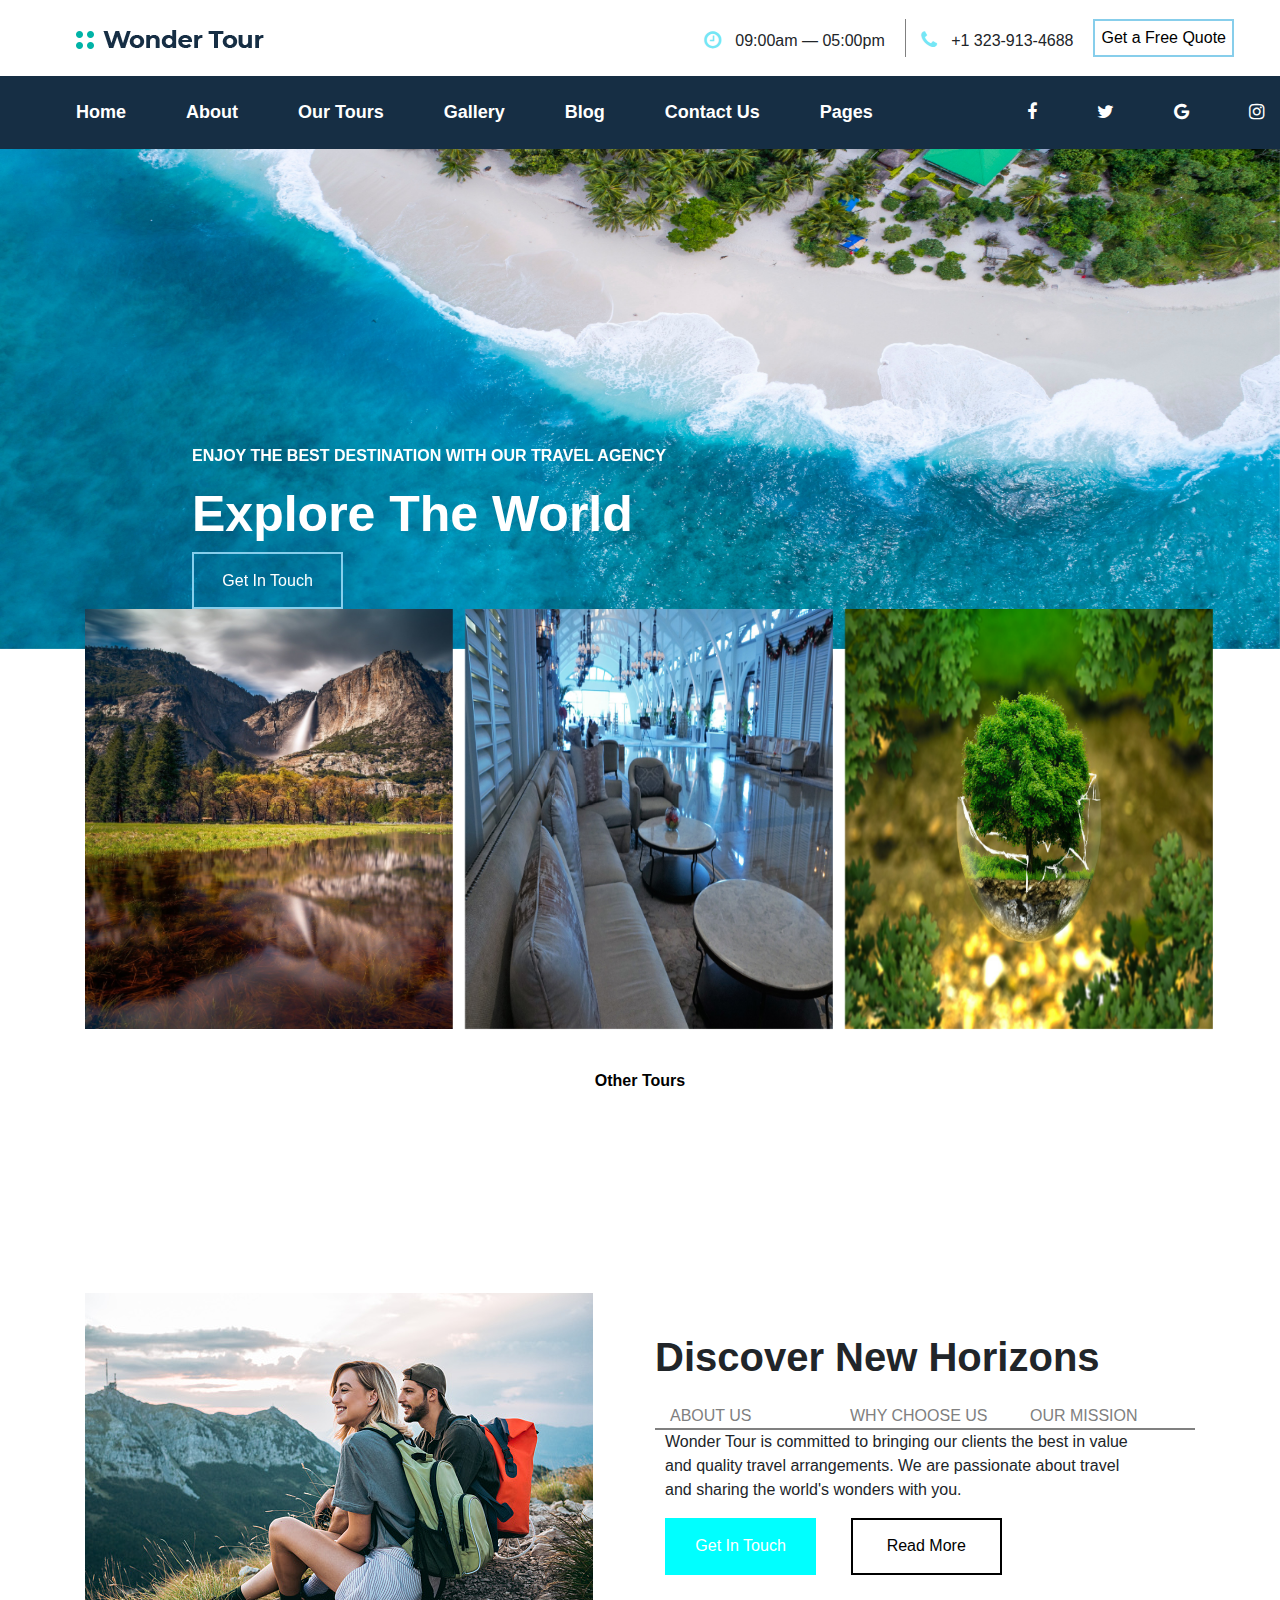
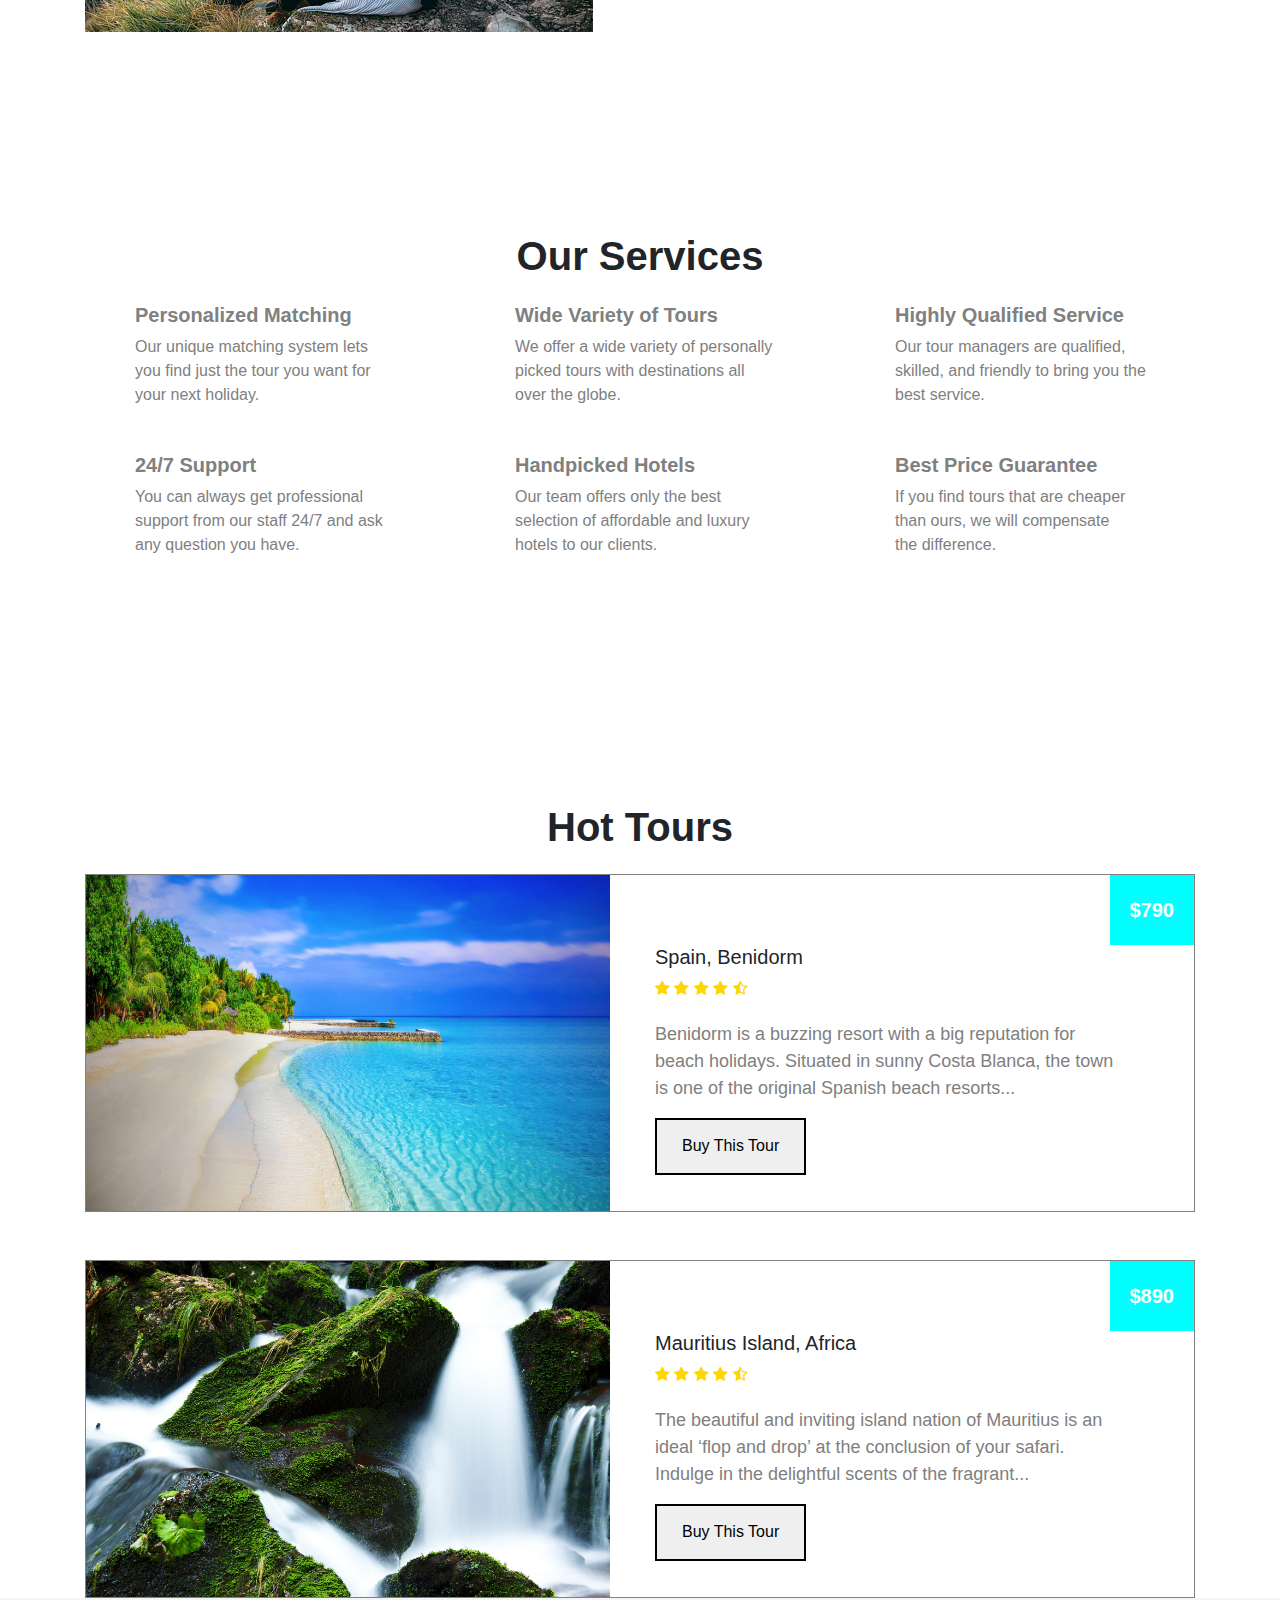
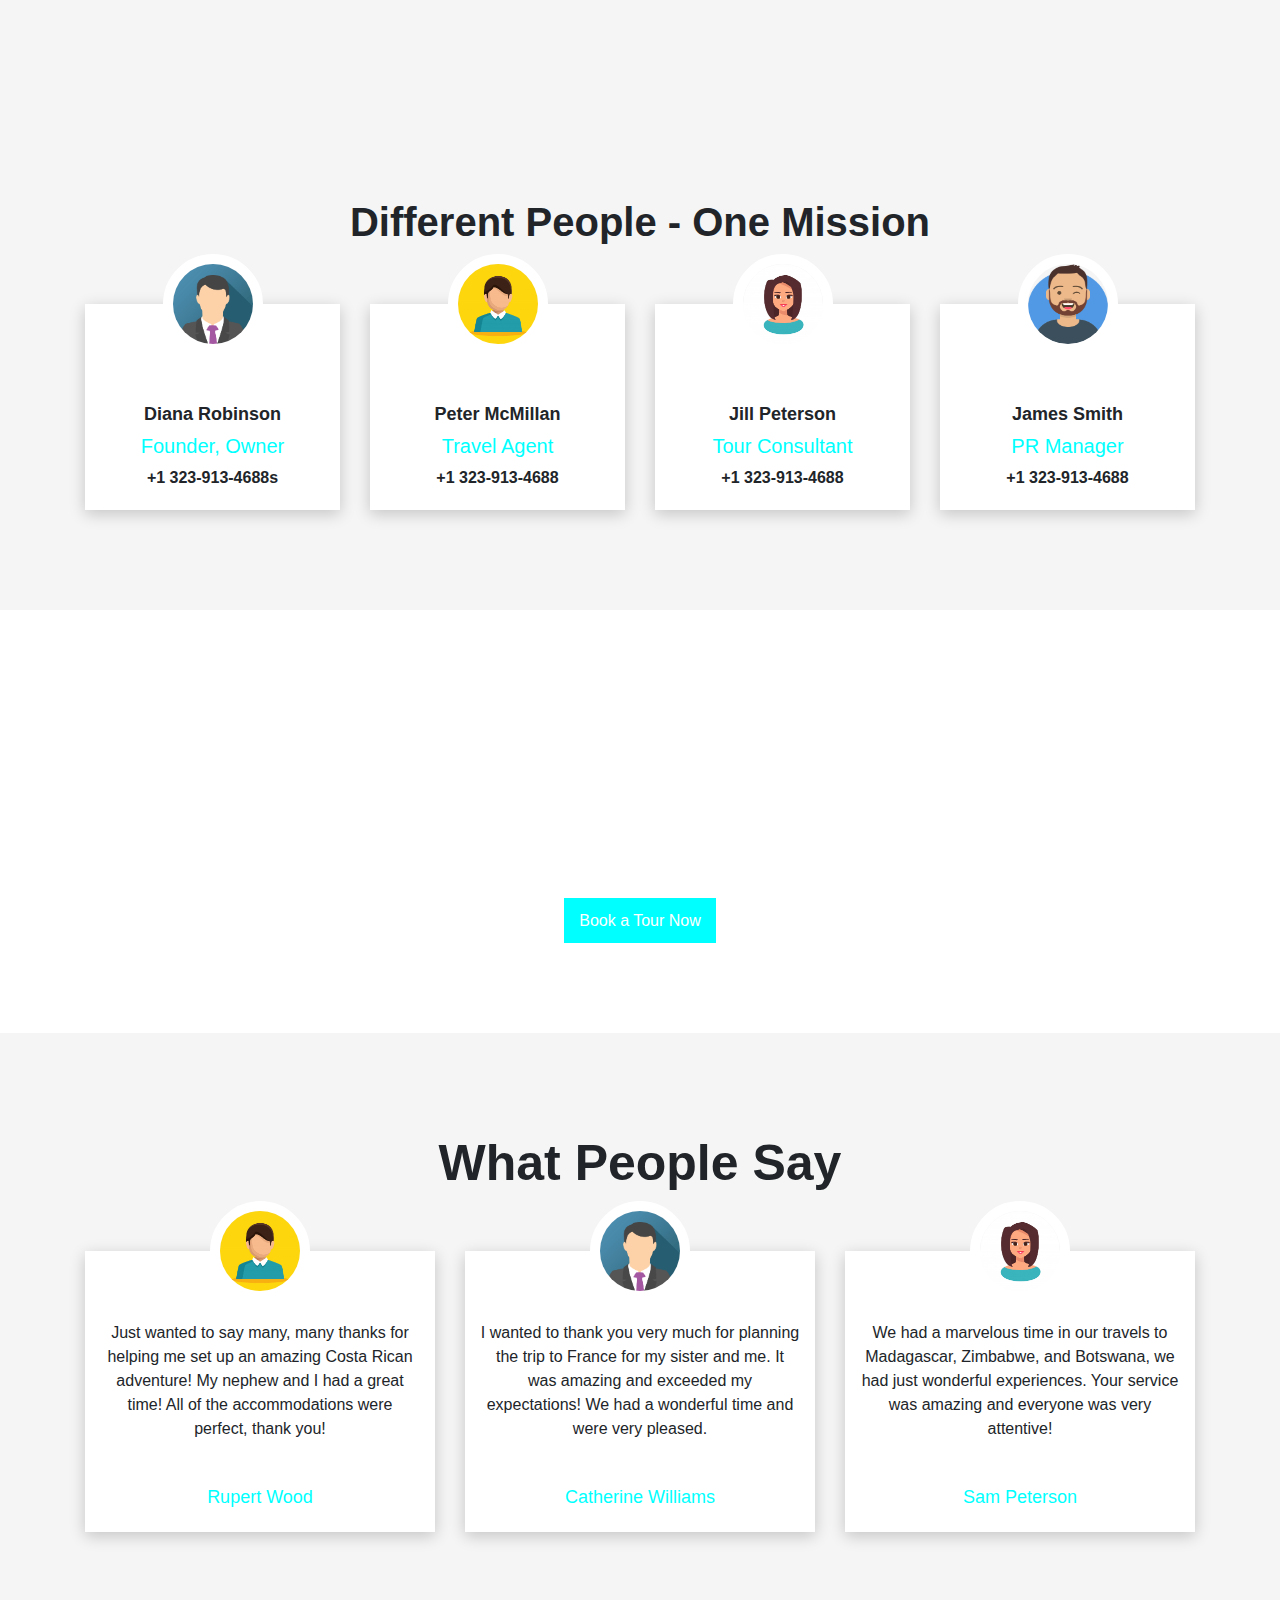
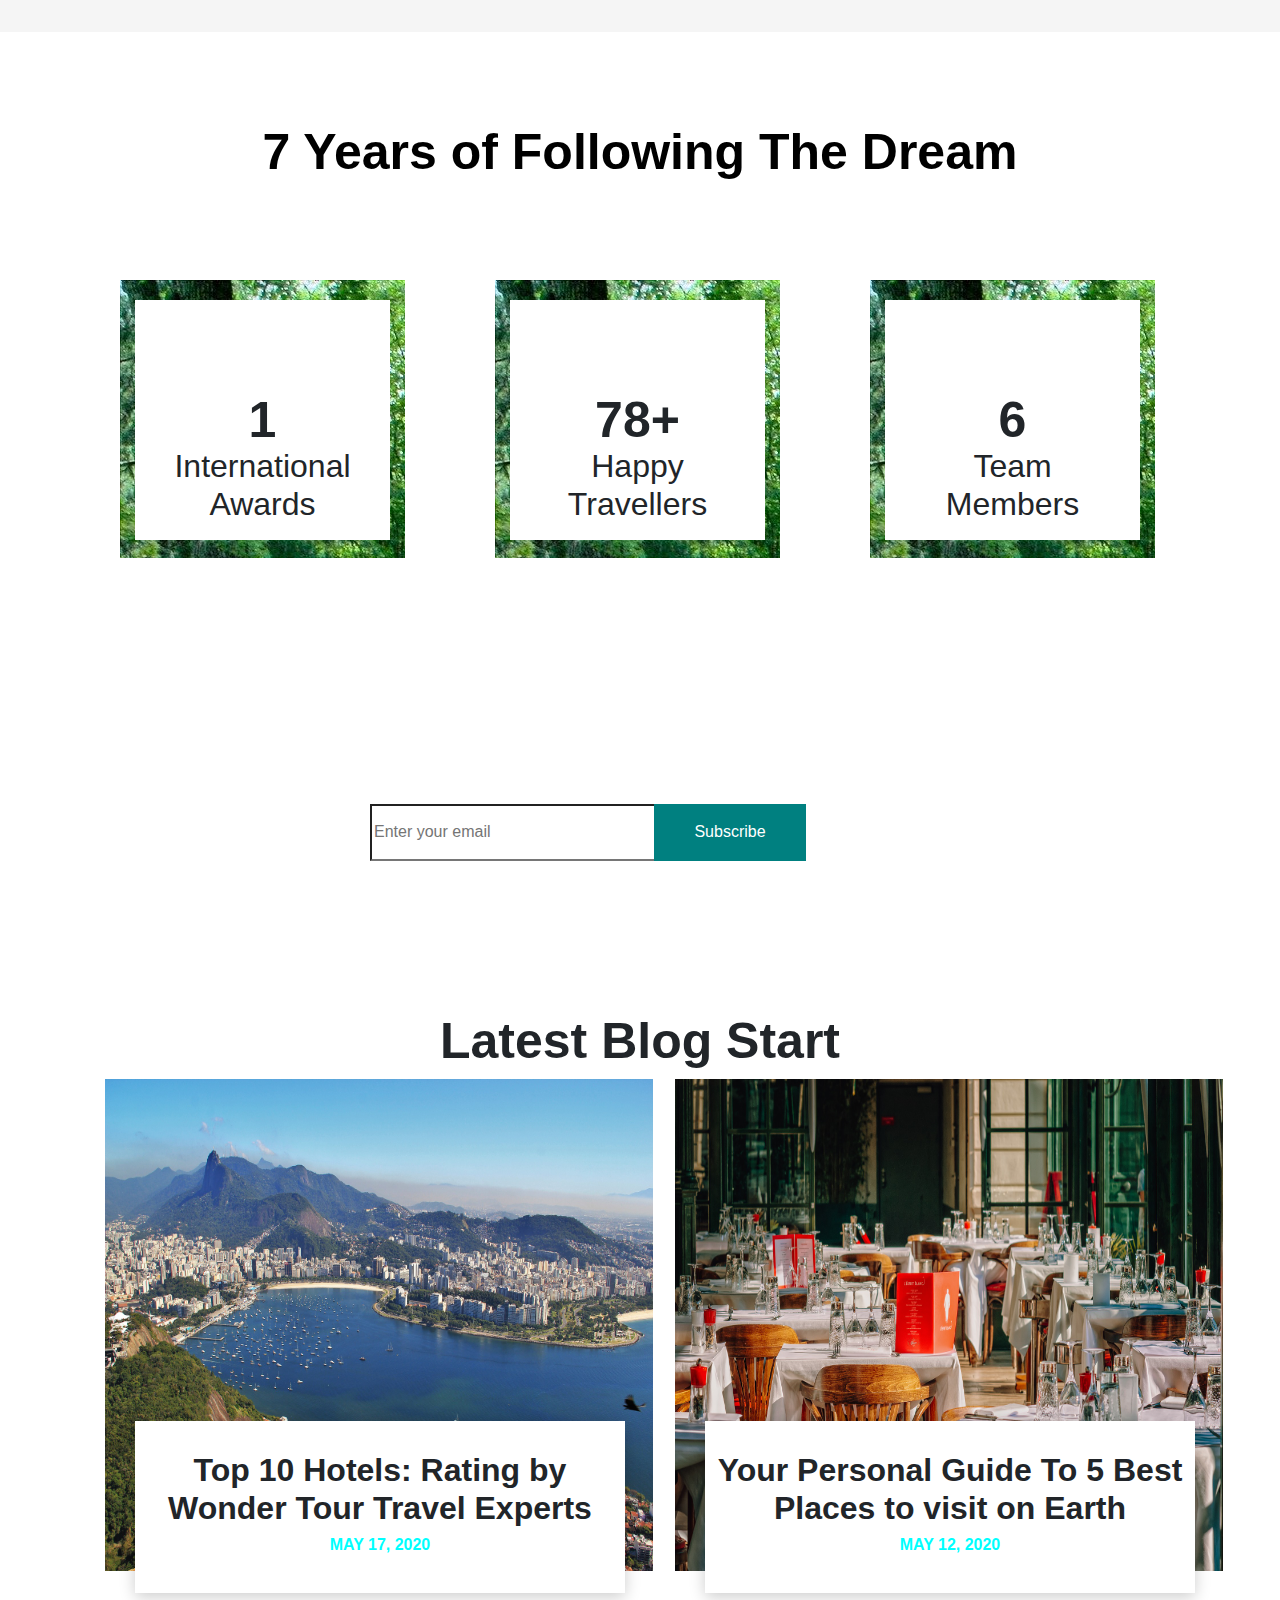
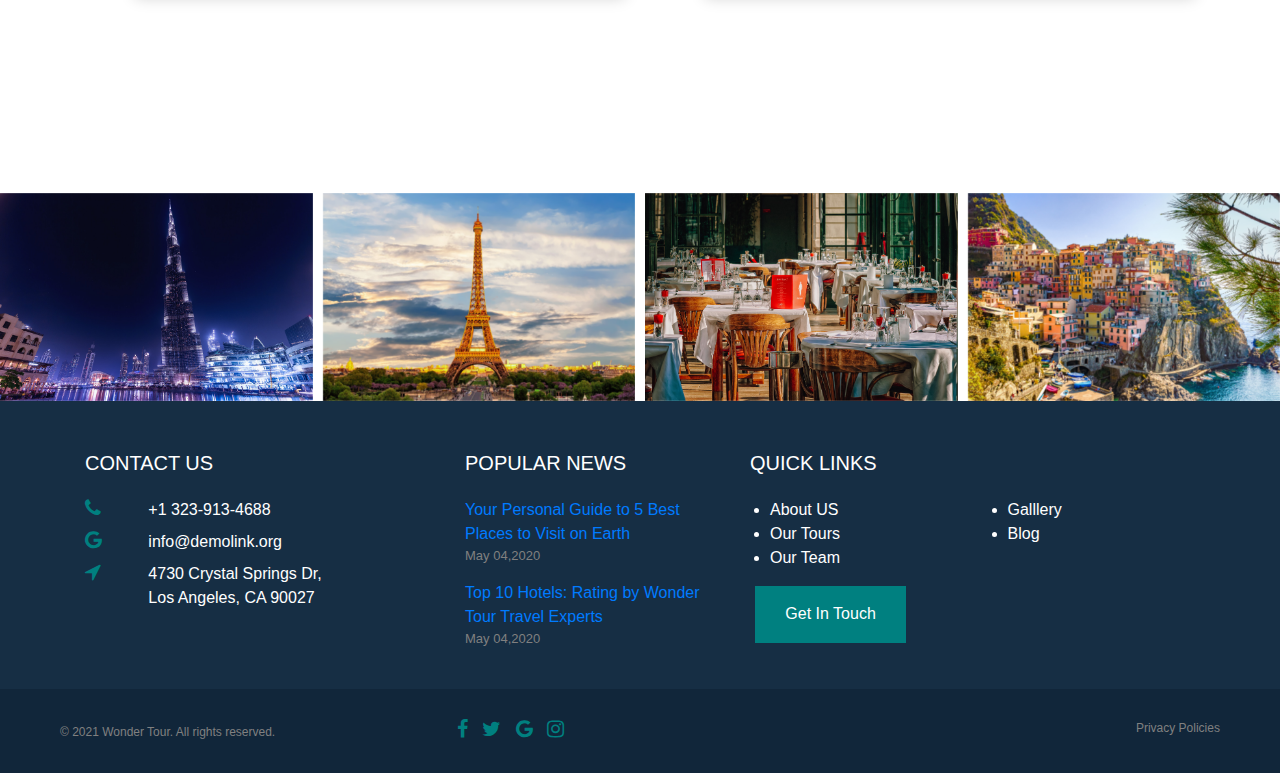
<file: index.html>
<!DOCTYPE html>
    <html>
        <head>
            <title>An Expedition Booking Site Template</title>
            <meta charset="utf-8">
            <meta name="viewport" content="width=device-width, initial-scale=1">
            <link rel="stylesheet" href="./style.css">
            <link rel="stylesheet" href="https://cdnjs.cloudflare.com/ajax/libs/font-awesome/4.7.0/css/font-awesome.min.css">
            <link rel="stylesheet" href="https://maxcdn.bootstrapcdn.com/bootstrap/4.5.2/css/bootstrap.min.css">
            <link rel="stylesheet" href="./owl.carousel.css">
            <link rel="stylesheet" href="./owl.theme.default.min.css">

        </head>
        <body>
            <!--panel start-->
            <section class="panel">
                <nav class="navbar navbar-expand-lg">
                    <a class="navbar-brand" href="index.html"><img src="./logo-default.-188x19.png" alt=""></a>
                    <div class="collapse navbar-collapse" id="navbarSupportedContent">
                    <ul class="navbar-nav ml-auto account">
                        <li class="nav-item" style="border-right: 1px solid gray;">
                            <i class="fa fa-clock-o"></i> 
                            <b>09:00am — 05:00pm</b> 
                        </li>
                        <li class="nav-item" style="padding-left: 5px;">
                            <i class="fa fa-phone"></i>
                           <b>+1 323-913-4688</b>
                        </li>
                        <li class="nav-item">
                            <button>Get a Free Quote</button>
                        </li>
                    </ul>   
                    </div>
                </nav>
            </section>
            <!--panel end-->

            <!--Sight header start-->
            <section class="header">
                <nav class="navbar navbar-expand-lg" id="navbar_top">
                    <div class="collapse navbar-collapse" id="header">
                        <ul class="navbar-nav  top">
                            <li class="nav-item">
                                <a href="index.html">Home</a>
                            </li>
                            <li class="nav-item">
                                <a href="./about.html">About</a>
                            </li>
                            <li class="nav-item">
                                <a href="our-tours.html">Our Tours</a>
                            </li>
                            <li class="nav-item">
                                <a href="#">Gallery</a>
                            </li>
                            <li class="nav-item">
                                <a href="#">Blog</a>
                            </li>
                            <li class="nav-item">
                                <a href="contact.html">Contact Us</a>
                            </li>
                            <li class="nav-item">
                                <a href="#">Pages</a>
                            </li>
                        </ul>
                    </div>
                    <div class="collapse navbar-collapse" id="header">
                        <ul class="navbar-nav ml-auto">
                            <li class="nav-item">
                                <a href="#"><i class="fa fa-facebook"></i></a>
                            </li>
                            <li class="nav-item">
                                <a href="#"><i class="fa fa-twitter"></i></a>
                            </li>
                            <li class="nav-item">
                                <a href="#"><i class="fa fa-google"></i></a>
                            </li>
                            <li class="nav-item">
                                <a href="#"><i class="fa fa-instagram"></i></a>
                            </li>
                        </ul>
                    </div>
                </nav>
            </section>
            <!--Sight header end-->

            <!--Slider start-->
            <section class="slider">      
            <div id="carouselExampleSlidesOnly" class="carousel slide" data-ride="carousel">
            <div class="carousel-inner">
                <div class="carousel-item active">
                    <img class="d-block w-100 " src="./shifaaz-shamoon-Rl9l9mL6Pvs-unsplash.jpg" alt="First slide">
                    <div class="carousel-caption" style="text-align: justify;">
                        <p>Enjoy The Best Destination With Our Travel Agency</p>
                        <h1>Explore The World</h1>
                        <button>Get In Touch</button>
                    </div>
                </div>
                <div class="carousel-item">
                  <img class="d-block w-100" src="./whitsunday-island-796006_1920.jpg" alt="Second Slide">
                    <div class="carousel-caption" style="text-align: justify;">
                    <p>build your next holiday trip with us</p>
                    <h1>Create Your Tour</h1>
                    <button>Get In Touch</button>
                    </div>
                </div>
                <div class="carousel-item">
                    <img class="d-block w-100" src="./quino-al-mBQIfKlvowM-unsplash.jpg" alt="Third Slide">
                    <div class="carousel-caption"style="text-align: justify;">
                        <p>a team of proffesional travel experts</p>
                        <h1>Trust Our Experience</h1>
                        <button>Get In Touch</button>
                    </div>
                </div>
            </div>
            </div>
            </section>
            <!--Slider end-->

            <!--image section start-->
            <section class="image">
                <div class="container">
                        <div class="row justify-content-center">
                        <div class="col-sm-12 col-md-4">
                              <a href="#"><img src="./water-3271579_1920.jpg" alt="" width="368" height="420"></a>
                        </div>
                        <div class="col-sm-12 col-md-4">
                              <a href="#"><img src="./within-3141442_1920.jpg" alt="" width="368" height="420"></a>
                        </div>
                        <div class="col-sm-4 col-md-4">
                              <a href="#"><img src="./environmental-protection-326923_1920.jpg" alt="" width="368" height="420"></a>                               
                        </div>
                        <div class="col-sm-12 col-md-12" style="text-align: center; font-weight: bold;">
                            <a href="#">Other Tours</a>
                        </div>
                        </div>
                </div>
            </section>
            <!--image section end-->

            <!--about us start-->
            <section class="about">
                <div class="container">
                    <div class="row">
                        <div class="col-sm-12 col-md-6">
                            <img src="./istockphoto-1303995517-170667a.jpg" alt="bg" style="width: 556; height: 382;">
                        </div>
                        <div class="col-sm-12 col-md-6">
                            <h1>Discover New Horizons</h1>
                            <div class="container">
                                <div class="row" style="border-bottom: 2px solid gray;">
                                    <div class="col-sm-4 col-md-4">
                                        <span>ABOUT US</span>
                                    </div>
                                    <div class="col-sm-4 col-md-4">
                                        <span>WHY CHOOSE US</span>
                                    </div>
                                    <div class="col-sm-4 col-md-4">
                                        <span>OUR MISSION</span>
                                    </div>   
                                </div>
                                <div class="row">
                                    <div class="col-sm-12 col-md-12">
                                        <div class="col-sm-12 col-md-12">
                                            <p>Wonder Tour is committed to bringing our clients the best in value and quality travel arrangements. We are passionate about travel and sharing the world's wonders with you.</p>
                                        </div>
                                        <div class="col-sm-12 col-md-12">
                                            <button class="get">Get In Touch</button>
                                            <button class="more">Read More</button>
                                        </div>
                                    </div>
                                </div>
                            </div>
                        </div>
                    </div>
                </div>
            </section>
            <!--About us end-->

            <!--Service Start-->
            <section class="services">
                <div class="container">
                    <h1>Our Services</h1>
                    <div class="row">
                        <div class="col-sm-12 col-md-4 content">
                            <h6>Personalized Matching</h6>
                            <p>Our unique matching system lets <br>you find just the tour you want for <br>your next holiday.</p>
                        </div>
                        <div class="col-sm-12 col-md-4 content">
                            <h6>Wide Variety of Tours</h6>
                            <p>We offer a wide variety of personally<br> picked tours with destinations all <br>over the globe.</p>
                        </div>
                        <div class="col-sm-12 col-md-4 content">
                            <h6>Highly Qualified Service</h6>
                            <p>Our tour managers are qualified, <br>skilled, and friendly to bring you the <br>best service.</p>
                        </div>
                        <div class="col-sm-12 col-md-4 content">
                            <h6>24/7 Support</h6>
                            <p>You can always get professional<br>support from our staff 24/7 and ask <br>any question you have.</p>
                        </div>
                        <div class="col-sm-12 col-md-4 content">
                            <h6>Handpicked Hotels</h6>
                            <p>Our team offers only the best <br>selection of affordable and luxury <br>hotels to our clients.</p>
                        </div>
                        <div class="col-sm-12 col-md-4 content">
                            <h6>Best Price Guarantee</h6>
                            <p>If you find tours that are cheaper <br>than ours, we will compensate <br>the difference.</p>
                        </div>
                    </div>
                </div>
            </section>
            <!--Services end-->

            <!--Hot tours start-->
            <section class="tour">
                <div class="container">
                    <h1>Hot Tours</h1>
                    <div class="container tour-locat">
                        <div class="row">
                            <div class="col-sm-12 col-md-6">
                                <img src="./beach-1824855_1920.jpg" alt="Beach" height="336" width="100%">
                            </div>
                            <div class="col-sm-12 col-md-6">
                                <div class="tour-details">
                                    <div class="row">
                                        <div class="col-sm-12 col-md-12">
                                            <span class="product-price">$790</span>
                                        </div>
                                        <div class="col-sm-12 col-md-12">
                                            <h5>Spain, Benidorm</h5>
                                            <div class="star" style="color: gold;">
                                                <i class="fa fa-star"></i>
                                                <i class="fa fa-star"></i>
                                                <i class="fa fa-star"></i>
                                                <i class="fa fa-star"></i>
                                                <i class="fa fa-star-half-full"></i>
                                            </div>
                                        </div>
                                        <div class="col-sm-12 col-md-12">
                                            <p>Benidorm is a buzzing resort with a big reputation for <br>beach holidays. Situated in sunny Costa Blanca, the town <br>is one of the original Spanish beach resorts...</p>
                                        </div>
                                        <div class="col-sm-12 col-md-12">
                                            <button>Buy This Tour</button>
                                        </div>
                                    </div>
                                    </div>
                                </div>
                            </div>
                    </div>
                    <div class="container tour-locat mt-5">
                        <div class="row">
                            <div class="col-sm-12 col-md-6">
                                <img src="./cascade-21749_1920.jpg" alt="Beach" height="336" width="100%">
                            </div>
                            <div class="col-sm-12 col-md-6">
                                <div class="tour-details">
                                    <div class="row">
                                        <div class="col-sm-12 col-md-12">
                                            <span class="product-price">$890</span>
                                        </div>
                                        <div class="col-sm-12 col-md-12">
                                            <h5>Mauritius Island, Africa</h5>
                                            <div class="star" style="color: gold;">
                                                <i class="fa fa-star"></i>
                                                <i class="fa fa-star"></i>
                                                <i class="fa fa-star"></i>
                                                <i class="fa fa-star"></i>
                                                <i class="fa fa-star-half-full"></i>
                                            </div>
                                        </div>
                                        <div class="col-sm-12 col-md-12">
                                            <p>The beautiful and inviting island nation of Mauritius is an  <br>ideal ‘flop and drop’ at the conclusion of your safari. <br>Indulge in the delightful scents of the fragrant...</p>
                                        </div>
                                        <div class="col-sm-12 col-md-12">
                                            <button>Buy This Tour</button>
                                        </div>
                                    </div>
                                    </div>
                                </div>
                            </div>
                    </div>
                </div>
            </section>
            <!--Hot tours end-->

            <!--testimonial start-->
            <section class="testimonial">
                <div class="container">
                    <h1>Different People - One Mission</h1>
                <div class="row">
                    <div class="col-sm-6 col-md-3">
                        <div class="container id">
                            <img src="./img_avatar.png" alt="">
                            <h6>Diana Robinson</h6>
                            <h5>Founder, Owner</h5>
                            <b>+1 323-913-4688s</b>
                        </div>
                    </div>
                    <div class="col-sm-6 col-md-3">
                        <div class="container id">
                            <img src="./businessman-character-avatar-isolated_24877-60111.jpg" alt="">
                            <h6>Peter McMillan</h6>
                            <h5>Travel Agent</h5>
                            <b>+1 323-913-4688</b>
                        </div>
                    </div>
                    <div class="col-sm-6 col-md-3">
                        <div class="container id">
                            <img src="./smiling-girl-avatar_102172-32.jpg" alt="">
                            <h6>Jill Peterson</h6>
                            <h5>Tour Consultant</h5>
                            <b>+1 323-913-4688</b>
                        </div>
                    </div>
                    <div class="col-sm-6 col-md-3">
                        <div class="container id">
                            <img src="././114-1149878_setting-user-avatar-in-specific-size-without-breaking.png" alt="">
                            <h6>James Smith</h6>
                            <h5>PR Manager</h5>
                            <b>+1 323-913-4688</b>
                        </div>
                    </div>
                </div>
                </div>
            </section>
            <!--testimonial end-->

            <!--Booking Section Start-->
            <div class="background-area fixed-bg-2 pt-90 pb-90">
                <div class="banner-content">
                <div class="container">
                    <div class="row">
                        <div class="col-md-12">
                            <div class="text-content-wrapper text-left">
                                <div class="text-content text-center">
                                    <h1>First-class Impressions</h1>
                                    <h2>are waiting for you</h2>
                                    <p>Our agency offers travelers various tours and excursions with destinations<br>
                                        all over the world. Browse our website to find your dream tour!</p>
                                    <div>
                                        <button>Book a Tour Now</button>	                
                                    </div>
                                </div>
                            </div>
                        </div>
                        </div>
                    </div>
                </div>	 
            </div>
            <!--Booking Section End-->

            <!--Comments start-->
            <section class="comments">
                <div class="container">
                    <h1>What People Say</h1>
                    <div class="row">
                        <div class="col-sm-12 col-md-4">
                            <div class="comment-details">
                                <img src="./businessman-character-avatar-isolated_24877-60111.jpg" alt="">
                                <p>Just wanted to say many, many thanks for helping me set up an amazing Costa Rican adventure! My nephew and I had a great time! All of the accommodations were perfect, thank you!</p>
                                <h6>Rupert Wood</h6>
                            </div>   
                        </div>
                        <div class="col-sm-12 col-md-4">
                            <div class="comment-details">
                                <img src="./img_avatar.png" alt="">
                                <p>I wanted to thank you very much for planning the trip to France for my sister and me. It was amazing and exceeded my expectations! We had a wonderful time and were very pleased.</p>
                                <h6>Catherine Williams</h6>
                            </div>   
                        </div>
                        <div class="col-sm-12 col-md-4">
                            <div class="comment-details">
                                <img src="./smiling-girl-avatar_102172-32.jpg" alt="">
                                <p>We had a marvelous time in our travels to Madagascar, Zimbabwe, and Botswana, we had just wonderful experiences. Your service was amazing and everyone was very attentive!</p>
                                <h6>Sam Peterson</h6>
                            </div>   
                        </div>
                    </div>
                </div>
            </section>
            <!--Comments end-->

            <!--Counter Start-->
            <section class="counter">
                <div class="container">
                    <h1 style="color: black; font-weight: bold; text-align: center;">7 Years of Following The Dream</h1>
                    <div class="row">
                        <div class="col-sm-4 col-md-3 area">
                            <h1><span class="countfect" data-num="12"></span></h1>
                            <h2>International Awards</h2>
                        </div>
                        <div class="col-sm-4 col-md-3 area">
                            <h1><span class="countfect" data-num="500"></span>+</h1>
                            <h2>Happy Travellers</h2>
                        </div>
                        <div class="col-sm-4 col-md-3 area">
                            <h1><span class="countfect" data-num="42"></span></h1>
                            <h2>Team Members</h2>
                        </div>
                    </div>       
                </div>
            </section>
            <!--Counter End-->

            <!--Subscription Start-->
            <section class="subscription">
                <div class="container-fluid">
                    <div class="dtl">
                        <h1>Sign Up For 25% Discount</h1>
                        <p>Want to get an instant discount for your next tour? Leave your email and sign up for our newsletter with 25% off all our offers.</p>
                        <div class="row">
                            <div class="col">
                                <input type="email" placeholder="Enter your email">
                            </div>
                            <div class="col">
                                <button>Subscribe</button>
                            </div>
                        </div>
                    </div>
                </div>
            </section>
            <!--Subscription End-->

            <!--Latest Blog Start-->
            <section class="blog">
                <div class="container">
                    <h1>Latest Blog Start</h1>
                    <div class="row">
                        <div class="col-sm-12 col-md-6">
                            <img src="./views-of-the-sugar-loaf-1141047_1920.jpg" alt="visiting place" width="568" height="492">
                            <div class="text-area">
                                <h2>Top 10 Hotels: Rating by Wonder Tour Travel Experts</h2>
                                <h6>MAY 17, 2020</h6>
                            </div>
                        </div>
                        <div class="col-sm-12 col-md-6">
                            <img src="./restaurant-3597677_1920.jpg" alt="Restaurant" width="568" height="492">
                            <div class="text-area">
                                <h2>Your Personal Guide To 5 Best Places to visit on Earth</h2>
                                <h6>MAY 12, 2020</h6>
                            </div>
                        </div>
                    </div>
                </div>
            </section>
            <!--Latest Blog End-->

            <!--Gallery Section Start-->
           <div class="container-fluid">
               <div class="row">
                <div class="owl-carousel owl-theme">
                    <div class="item"><img src="./burj-khalifa-2212978_1920.jpg"></div>
                    <div class="item"><img src="./eiffel-tower-3349075_1920.jpg"></div>
                    <div class="item"><img src="./restaurant-3597677_1920.jpg"></div>
                    <div class="item"><img src="./italy-4093227_1920.jpg"></div>
                    <div class="item"><img src="./whitsunday-island-796006_1920.jpg"></div>
                    <div class="item"><img src="./italy-4093227_1920.jpg"></div>
                    <div class="item"><img src="./whitsunday-island-796006_1920.jpg"></div>
                </div>
                </div>
           </div>
            <!--Gallery Section End-->

            <!--Sight footer start-->
            <section class="footer">
                <div class="container">
                    <div class="row pb-4">
                        <div class="col-sm-4 col-md-4">

                            <h6>CONTACT US</h6>
                            <div class="row pb-2">
                                <div class="col-sm-2 col-md-2">
                                    <i class="fa fa-phone"></i>
                                </div>
                                <div class="col-sm-10 col-md-10">
                                    +1 323-913-4688
                                </div>
                            </div>
                            <div class="row pb-2">
                                <div class="col-sm-2 col-md-2">
                                    <i class="fa fa-google"></i>
                                </div>
                                <div class="col-sm-10 col-md-10">
                                    info@demolink.org<br>
                                </div>
                            </div>
                            <div class="row pb-2">
                                <div class="col-sm-2 col-md-2">
                                    <i class="fa fa-location-arrow"></i>    
                                </div>
                                <div class="col-sm-10 col-md-10">
                                    4730 Crystal Springs Dr, <br>Los Angeles, CA 90027
                                </div>
                            </div>
                             
                        </div>
                        
                        <div class="col-sm-3 col-md-3">
                            <h6>POPULAR NEWS</h6>
                            <a href="#">Your Personal Guide to 5 Best Places to Visit on Earth</a>
                            <p>May 04,2020</p>

                            <a href="#">Top 10 Hotels: Rating by Wonder Tour Travel Experts</a>
                            <p>May 04,2020</p>
                        </div>

                        <div class="col-sm-5 col-md-5">
                            <h6>QUICK LINKS</h6>
                            <div class="row">
                                <div class="col-sm-6 col-md-6">
                                    <ul>
                                        <li>About US</li>
                                        <li>Our Tours</li>
                                        <li>Our Team</li>
                                    </ul>
                                </div>
                                <div class="col-sm-6 col-md-6">
                                    <ul>
                                        <li>Galllery</li>
                                        <li>Blog</li>
                                    </ul>
                                </div>
                            </div>
                            <div class="row">
                                <button>Get In Touch</button>
                            </div>
                        </div>
                    </div>
                </div>
                <div class="container-fluid" style="background-color: #11263a; padding: 30px 60px;">
                    <div class="row">
                        <div class="col-sm-4 col-md-4">
                            <span style="color: gray; font-size:12px;">© 2021 Wonder Tour. All rights reserved. </span>
                        </div>
                        <div class="col-sm-4 col-md-4">
                            <i class="fa fa-facebook" style="padding-right: 10px;"></i> 
                            <i class="fa fa-twitter" style="padding-right: 10px;"></i> 
                            <i class="fa fa-google" style="padding-right: 10px;"></i> 
                            <i class="fa fa-instagram"></i> 
                        </div>
                        <div class="col-sm-4 col-md-4">
                            <span style="color: gray; font-size: 12px; float: right;">Privacy Policies</span>
                        </div>
                    </div>
                </div>
            </section>
            <!--Sight footer end-->
            
            <script src="https://ajax.googleapis.com/ajax/libs/jquery/3.5.1/jquery.min.js"></script>
            <script src="https://cdnjs.cloudflare.com/ajax/libs/popper.js/1.16.0/umd/popper.min.js"></script>
            <script src="https://maxcdn.bootstrapcdn.com/bootstrap/4.5.2/js/bootstrap.min.js"></script>
            <script src="./countfect.min.js"></script>
            <script src="./owl.carousel.js"></script>
            <script>
                $( document ).ready(function() {
                    $('.owl-carousel').owlCarousel({
                    loop:true,
                    margin:10,
                    nav:true,
                    responsive:{
                        0:{
                            items:1
                        },
                        600:{
                            items:3
                        },
                        1000:{
                            items:4
                        },
                    }
                });
                });
                
            </script>
            

        </body>
    </html>
</file>
<file: style.css>
/*Panel Start*/
.panel{
    background-color: white;
    display: block;
    box-sizing: border-box;
    padding:10px;
}

.panel img{
    padding-left: 50px;
    width: 188;
    height: 19;
}

.panel i{
    color: rgb(117, 230, 245);
    font-size: 20px;
    padding-left: 10px;
    position: relative;
    bottom: -11px;
}
.panel b{
    padding-left: 10px;
    position: relative;
    bottom: -10px;
    padding-right: 20px;
    font-weight: lighter;
}

.panel button{
    border: 2px solid skyblue;
    color: black;
    background-color: white;
    height: 1cm;
    padding-bottom: 5px;
    padding-top: 5px;
    margin-right: 20px;
}

.panel button:hover{
    background-color: black;
    color: white;
}
/*panel end*/

/*sight header start*/
.header{
    text-align: center;
    background-color: #162e44;
    padding-bottom: 15px;
    padding-top: 15px;
}
.fixed-top{
background: #000;
color: #fff;
padding: 1rem 0rem;
}

.header a{
    padding-left: 60px;
    color: white;
    font-weight: 600;
    font-size: 18px;
}

.header a:hover{
    color: skyblue;
}
/*Sight header end*/

/*slider start*/
.slider img{
    height: 500px;
}

.slider p{
    text-transform: uppercase;
    font-weight: bold;
}

.slider h1{
    font-weight: 800;
    font-size: 50px;
}

.slider button{
    border: 2px solid skyblue;
    border-radius: 0px;
    color: white;
    height: 1.5cm;
    width: 4cm;
    background-color: unset;
}
/*slider End*/

/*image section start*/
.image img{
    position: relative;
    top: -40px;
}

.image a{
    color: black;
}
/*image section end*/

/*about start*/
.about{
    margin-top: 200px;
}

.about h1{
    font-weight: bold;
    padding-bottom: 15px;
    padding-top: 40px;
}

.about span{
    color: gray;
}

.get{
    background-color: aqua;
    color: white;
    height: 1.5cm;
    width: 4cm;
    border: 0px;
    position: relative;
    left: -20px;
}

.more{
    color: black;
    height: 1.5cm;
    width: 4cm;
    border: 2px solid black;
    margin-left: 10px;
    background-color: white;
}

.about p{
    position: relative;
    left: -20px;
}
/*about end*/

/*Services start*/
.services h1{
    font-weight: bold;
    padding-bottom: 15px;
    text-align: center;
    padding-top: 200px;
}

.services h6{
    font-weight: bold;
    font-size: 20px;
    padding-left: 50px;
}

.content{
    color: gray;
    font-size: 16px;
    text-align: left;
    margin-bottom: 30px;
}

.content p{
    padding-left: 50px;
    padding-right: 0px;
}
/*Services end*/

/*hot tours start*/
.tour h1{
    font-weight: bold;
    padding-bottom: 15px;
    text-align: center;
    padding-top: 200px;
}

.tour-locat{
    border: 1px solid gray;
}

.tour img{
    position: relative;
    left: -15px;
}

.product-price{
    background-color: aqua;
    float: right;
    padding:20px;
    position: relative;
    right: -15px;
    color: white;
    font-weight: bold;
    font-size: 20px;
}


.tour h5{
    font-weight: lighter;
}

.tour p{
    color: gray;
    padding-top: 20px;
    text-align: justify;
    font-size: 18px;
}

.tour button{
    color: black;
    border: 2px solid black;
    height: 1.5cm;
    width: 4cm;
}

.tour button:hover{
    background-color: aqua;
    color: white;
    border:0px;
}
/*Our tour end*/

/*Testimonial start*/
.testimonial{
    padding-top: 200px;
    background-color: whitesmoke;
}

.testimonial h1{
    font-weight: bold;
    padding-bottom: 50px;
    text-align: center;
}

.id{
    background-color: white;
    text-align: center;
    padding-bottom: 20px;
    margin-bottom: 100px;
    box-shadow: 0px 4px 15px rgba(0,0,0,0.2);
}

.testimonial img{
    border-radius: 50px;
    height: 100px;
    width: 100px;
    position: relative;
    top: -50px;
    border: 10px solid white;
}

.testimonial h6{
    font-weight: bold;
    font-size: 18px;
}

.testimonial h5{
    color: aqua;
}

.id:hover>img{
    border: 3px solid aqua;
}
/*testimonial end*/

/*Booking Section start*/
.backgrount-area {
    position: relative;
}
.fixed-bg-2 {
    background: url(./mountains-1587287_1920.jpg) no-repeat fixed top center / cover;
}
.pb-90 {
    padding-bottom: 90px;
}
.pt-90 {
    padding-top: 90px;
}

.banner-content h1{
    text-align: center;
    font-weight: bold;
    font-size: 50px;
    color: white;
}

.banner-content h2{
    color: white;
    text-align: center;
}

.banner-content p{
    color:#ffffff;
    text-align: center;
}

.banner-content button{
    background-color: aqua;
    height: 1.2cm;
    width: 4cm;
    border: 0px;
    color: white;
    margin-top: 20px;
}
/*Booking end*/

/*Comments start*/
.comments{
    padding-top: 100px;
    text-align: center;
    background-color: whitesmoke;
    padding-bottom: 100px;
}

.comments h1{
    font-weight: bold;
    font-size: 50px;
}

.comments h6{
    color: aqua;
    font-size: 18px
}

.comments img{
    border-radius: 50px;
    height: 100px;
    width: 100px;
    border: 10px solid white;
    position: relative;
    top: -50px;
}

.comment-details{
    background-color: white;
    box-shadow: 0px 4px 15px rgba(0,0,0,0.2);
    margin-top: 50px;
    padding-right: 15px;
    padding-left: 15px;
    padding-bottom: 15px;
}

.comment-details p{
    position: relative;
    top: -30px;
}
/*comment section end*/

/*Counter Start*/
.counter{
    text-align: center;
}

.counter h1{
    font-weight: bold;
    font-size: 50px;
    background-color: white;
    padding-top: 90px;
    padding-bottom: 90px;
}
.area{
    padding-top: 20px;
    padding-bottom: 10px;
    background-image: url(./bridge-53769_1920.jpg);
    margin-right: 90px;
    position: relative;
    right: -50px;
}
.area h2{
    position: absolute;
    text-align: center;
    transform: translate(-50%);
    top:60%;
    left: 50%;
}
/*counter end*/

/*subscription start*/
.subscription{
    padding-top: 50px;
    text-align: center;
    color: white;
}

.dtl{
    background:fixed;
    padding-top: 100px;
    padding-bottom: 100px;
    background-image: url(./roses-3321098_1920.jpg);
    text-align: center;
}

.dtl input{
    height: 1.5cm;
    width: 300px;
    background-color: unset;
    color: white;
    position: relative;
    right: -200px;
}

.dtl button{
    background-color: teal;
    color: white;
    height: 1.5cm;
    border: 0px;
    width: 4cm;
    position: relative;
    left: -230px;
}

.dtl button:hover{
    background-color: black;
}
/*Subscription section end*/

/*Blog section Start*/
.blog{
    text-align: center;
    padding-top: 50px;
    padding-bottom: 50px;
}

.blog h1{
        font-weight: bold;
        font-size: 50px;
}

.blog img{
    padding-left: 20px;
}

.text-area h2{
    font-weight: bold;
}

.text-area h6{
    color: aqua;
    font-weight: 600;
}

.text-area{
    position: relative;
    top: -150px;
    background-color: white;
    margin-left: 50px;
    padding-top: 30px;
    padding-bottom: 30px;
    box-shadow: 0px 4px 15px rgba(0,0,0,0.2);
}
/*Blog Section end*/

/*Sight Footer Start*/
.footer{
    background-color: rgb(22, 46, 68);
    color: white;
    padding-top: 50px;
}

.footer h6{
    color: white;
    font-weight: 500;
    padding-bottom: 15px;
    font-size: 20px;
}

.footer i{
    color: teal;
    font-size: 20px;
}

.footer p{
    color: gray;
    font-size: 13px;
}

.footer li{
    position: relative;
    left: -20px;
}

.footer button{
    background-color: teal;
    color: white;
    border: 0px;
    height: 1.5cm;
    width: 4cm;
    position: relative;
    right: -20px;
}
/*Sight footer start*/
</file>
